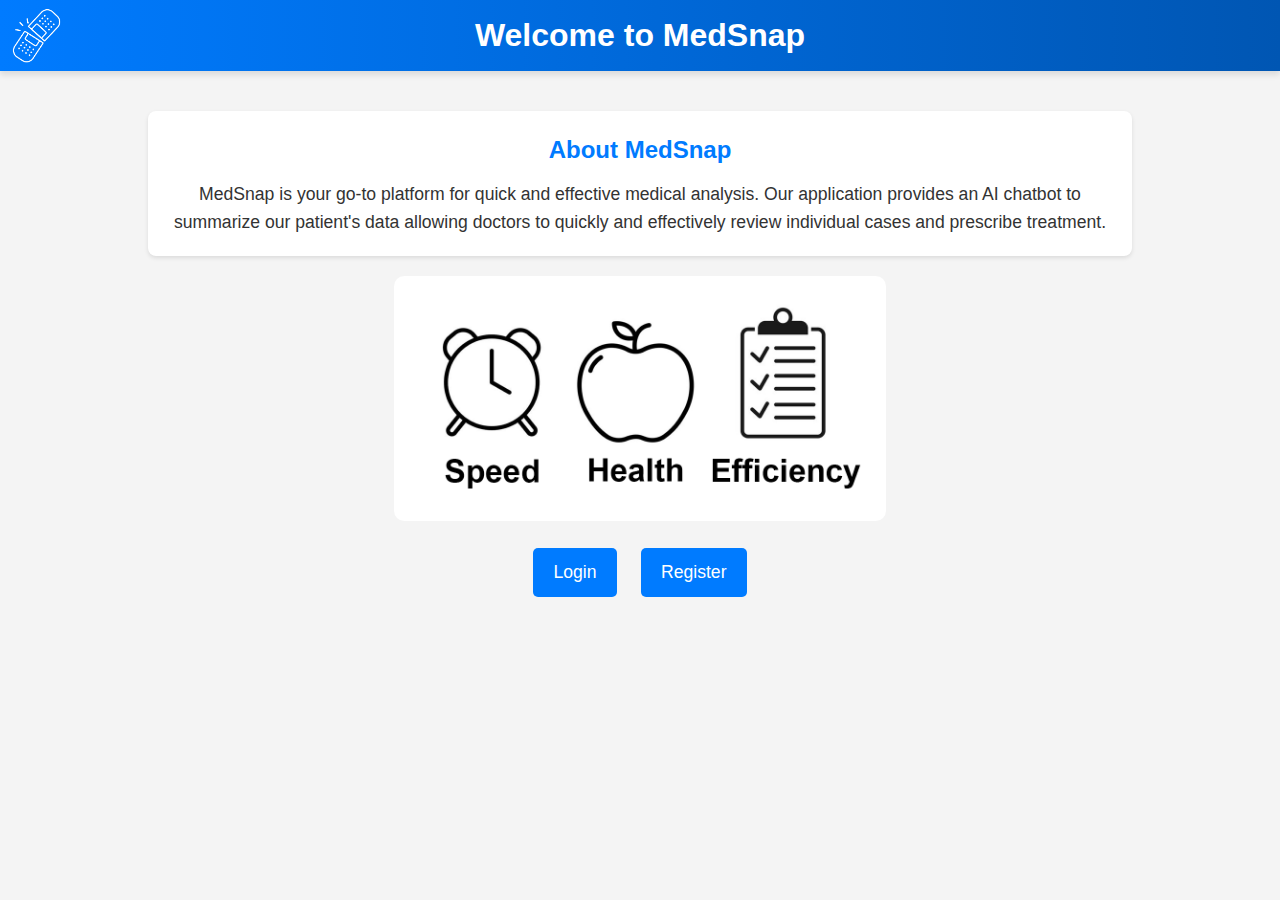
<file: frontend/home.html>
<!DOCTYPE html>
<html lang="en">
<head>
    <meta charset="UTF-8">
    <meta name="viewport" content="width=device-width, initial-scale=1.0">
    <title>MedSnap - Home</title>
    <link rel="stylesheet" href="css/home.css">
    <style>
        body {
            font-family: Arial, sans-serif;
            margin: 0;
            padding: 0;
            background-color: #f4f4f4;
            color: #333;
        }
        .container {
            width: 80%;
            margin: 0 auto;
            padding: 20px;
        }
        header {
            background-color: #007bff;
            color: #fff;
            padding: 10px 0;
            text-align: center;
            position: relative; /* Ensure header has relative positioning */
        }
        .image-container {
            text-align: center;
            margin: 20px 0;
        }
        .image-container img {
            max-width: 50%;
            height: auto;
            border-radius: 10px;
        }
        .description {
            text-align: center;
            margin: 20px 0;
        }
        .buttons {
            text-align: center;
            margin: 20px 0;
        }
        .buttons a {
            text-decoration: none;
            color: #fff;
            background-color: #007bff;
            padding: 10px 20px;
            border-radius: 5px;
            margin: 0 10px;
            display: inline-block;
            cursor: pointer; /* Change cursor to pointer */
        }
        .buttons a:hover {
            background-color: #0056b3;
        }

        header img {
            position: absolute;
            top: 0px;
            left: 0px;
            height: 70px; /* Adjust the height as needed */
        }

    </style>
    <link rel="icon" type="image/x-icon" href="assets/logo_black.ico">
</head>
<body>
    <header>
        <img src="assets/logo.png" alt="MedSnap Logo">
        <h1>Welcome to MedSnap</h1>
    </header>

    <div class="container">
        <div class="description">
            <h2>About MedSnap</h2>
            <p>MedSnap is your go-to platform for quick and effective medical analysis. Our application provides an AI chatbot to summarize our patient's data allowing doctors to quickly and effectively review individual cases and prescribe treatment.</p>
        </div>

        <div class="image-container">
            <img src="assets/homescreen.png" alt="Homescreen Banner">
        </div>

        <div class="buttons">
            <a href="#" onclick="navigateToLogin()">Login</a> 
            <a href="register.html">Register</a>
        </div>
    </div>
    <script>
        function navigateToLogin() {
            url = 'http://10.191.5.245:5000/sign_up/'
            fetch(url)
            .then(response => {
                return response.json()    
            })
            .then(data => {
                console.log(data);
            });
            
            window.location.href = 'login.html';
        }
    </script>
</body>
</html>
</file>
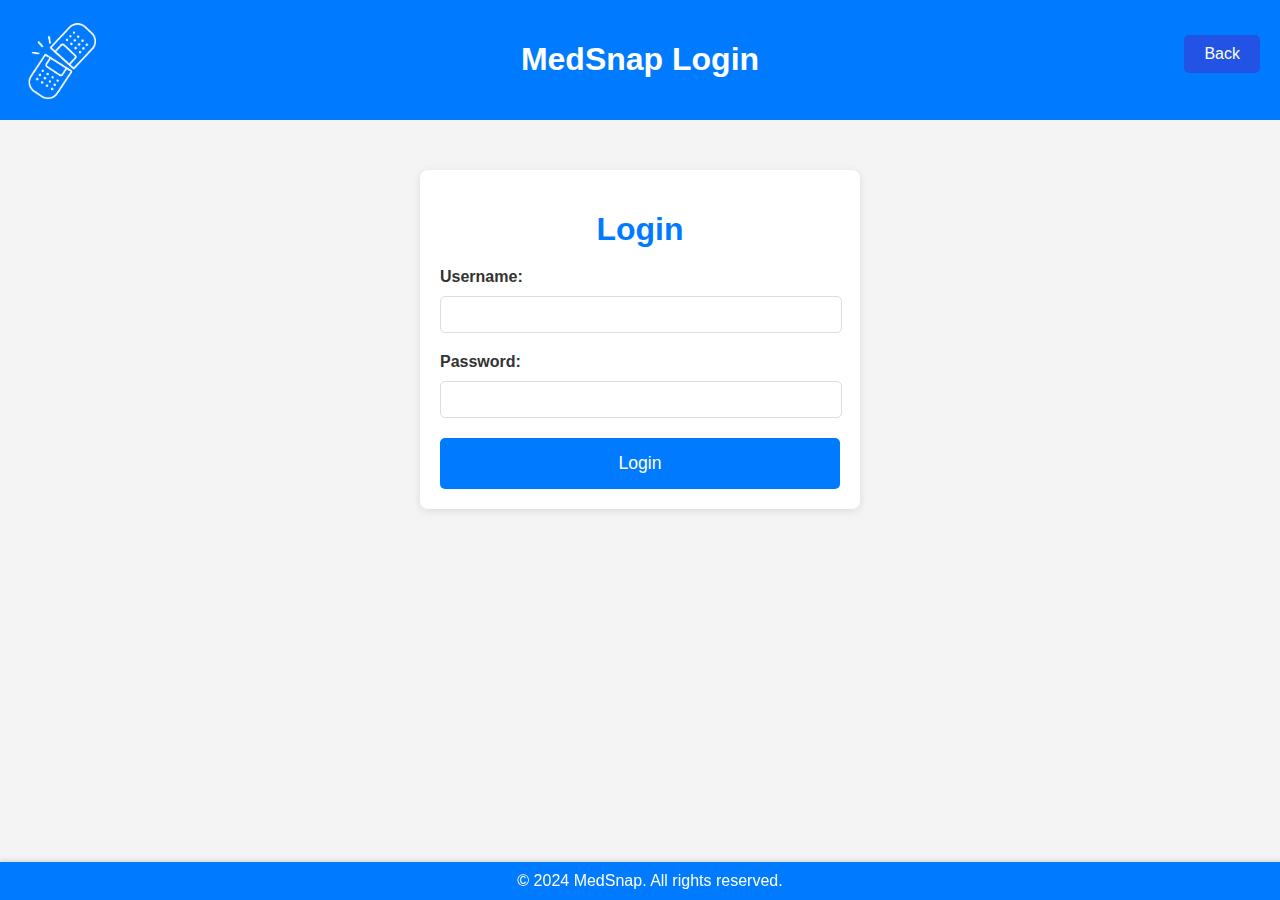
<file: frontend/login.html>
<!DOCTYPE html>
<html lang="en">
<head>
    <meta charset="UTF-8">
    <meta name="viewport" content="width=device-width, initial-scale=1.0">
    <title>MedSnap - Login</title>
    <style>
        /* Inline CSS for specific styling of the login page */

        body {
            background-color: #f4f4f4;
            font-family: Arial, sans-serif;
            margin: 0;
            padding: 0;
        }

        header {
            background-color: #007bff;
            color: #fff;
            padding: 20px;
            text-align: center;
        }

        .login-container {
            width: 100%;
            max-width: 400px;
            margin: 50px auto;
            padding: 20px;
            background: #fff;
            border-radius: 8px;
            box-shadow: 0 2px 8px rgba(0, 0, 0, 0.1);
        }

        .login-container h1 {
            margin-bottom: 20px;
            color: #007bff;
            text-align: center;
        }

        .login-container label {
            display: block;
            margin-bottom: 10px;
            font-weight: bold;
            color: #333;
        }

        .login-container input[type="username"],
        .login-container input[type="password"] {
            width: 95%;
            padding: 10px;
            margin-bottom: 20px;
            border: 1px solid #ddd;
            border-radius: 5px;
        }

        .login-container input[type="submit"] {
            width: 100%;
            padding: 15px;
            border: none;
            border-radius: 5px;
            background-color: #007bff;
            color: #fff;
            font-size: 1.1em;
            cursor: pointer;
            transition: background-color 0.3s;
        }

        .login-container input[type="submit"]:hover {
            background-color: #0056b3;
        }

        footer {
            text-align: center;
            padding: 10px;
            background-color: #007bff;
            color: #fff;
            position: fixed;
            bottom: 0;
            width: 100%;
            box-shadow: 0 -2px 4px rgba(0, 0, 0, 0.1);
        }

        footer p {
            margin: 0;
        }

        header img {
            position: absolute;
            top: 10px;
            left: 10px;
            height: 100px; /* Adjust the height as needed */
        }

        .logout-btn {
            position: absolute;
            top: 35px;
            background-color: #2253e5;
            color: white;
            border: none;
            padding: 10px 20px;
            border-radius: 5px;
            cursor: pointer;
            font-size: 16px;
            text-decoration: none; /* Remove underline from links */
            display: inline-block; /* Make the link behave like a button */
            text-align: center; /* Center text inside the link */
            right: 20px;
        }

        .logout-btn:hover {
            background-color: #1d46c2;
        }

    </style>
    <link rel="icon" type="image/x-icon" href="assets/logo_black.ico">
</head>
<body>
    <header>
        <img src="assets/logo.png" alt="MedSnap Logo">
        <h1>MedSnap Login</h1>
        <a href="home.html" class="logout-btn">Back</a>
    </header>

    <div class="login-container">
        <h1>Login</h1>
        <form id="loginForm">
            <label for="email">Username:</label>
            <input type="username" id="username" name="username" required>
            
            <label for="password">Password:</label>
            <input type="password" id="password" name="password" required>
            
            <input type="submit" value="Login">
        </form>
    </div>

    <footer>
        <p>&copy; 2024 MedSnap. All rights reserved.</p>
    </footer>

    <script>
        document.getElementById('loginForm').addEventListener('submit', async function(event) {
            event.preventDefault(); // Prevent the default form submission

            const username = document.getElementById('username').value;
            const password = document.getElementById('password').value;

            const url = 'http://127.0.0.1:5000/sign_in/' + username + '/' + password
            fetch(url)
            .then(response => {
                return response.json()    
            })
            .then(data => {
                console.log("hahahaha", data[0]);
                if (data[0] == 'SUCCESS') {
                    const url = 'http://127.0.0.1:5000/get_profile/' + username
                    fetch(url)
                    .then(response => {
                        return response.json()    
                    })
                    .then(data => {
                        profile = { first_name: data[0]["first_name"], last_name: data[0]["last_name"], gender: data[0]["gender"], age: data[0]["age"], allergies: data[0]["allergies"], medication: data[0]["medication"], username: data[0]["username"], password: data[0]["password"] };
                        localStorage.setItem('profile', JSON.stringify(profile));
                        console.log(profile)
                    });

                    sessionStorage.setItem('username', username)
                    window.location.href = 'index.html';
                } else {
                    // Handle login failure (you might want to notify the user)
                    alert('Login failed. Please check your email and password.');
                }
            });
        });
            
    </script>
</body>
</html>
</file>
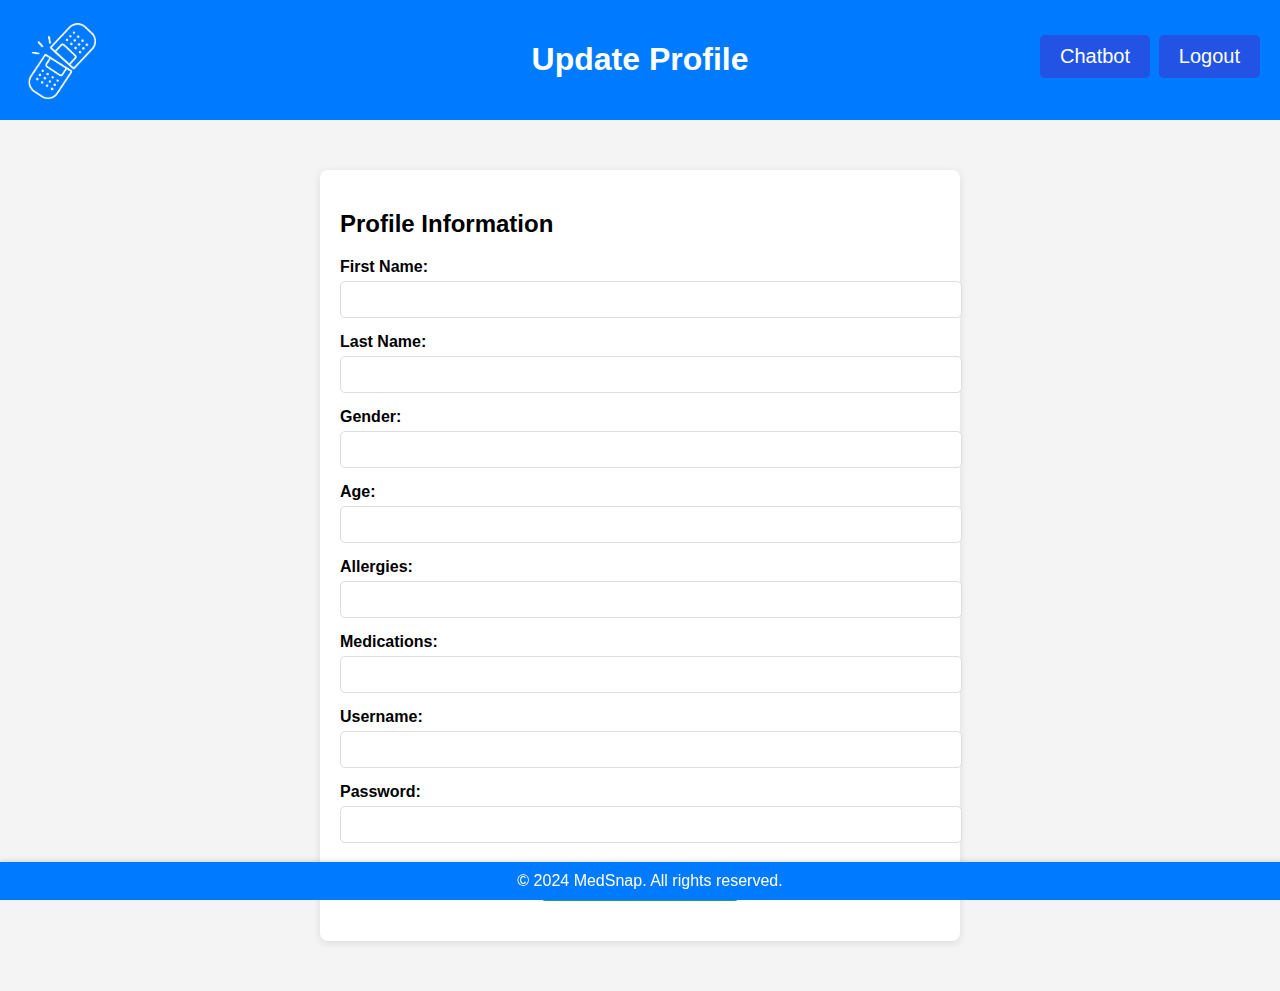
<file: frontend/profile.html>
<!DOCTYPE html>
<html lang="en">
<head>
    <meta charset="UTF-8">
    <meta name="viewport" content="width=device-width, initial-scale=1.0">
    <title>Update Profile</title>
    <!-- <link rel="stylesheet" href="styles.css"> -->
    <style>
        /* Inline CSS for specific styling of the registration page */
        .logout-btn,
        .chatbot-btn {
            position: absolute;
            top: 35px;
            background-color: #2253e5;
            color: white;
            border: none;
            padding: 10px 20px;
            border-radius: 5px;
            cursor: pointer;
            font-size: 20px;
            text-decoration: none; /* Remove underline from links */
            display: inline-block; /* Make the link behave like a button */
            text-align: center; /* Center text inside the link */
        }

        .logout-btn {
            right: 20px;
        }

        .logout-btn:hover {
            background-color: #1d46c2;
        }

        .chatbot-btn {
            right: 130px;
        }

        .chatbot-btn:hover {
            background-color: #1d46c2;
        }

        body {
            background-color: #f4f4f4;
            font-family: Arial, sans-serif;
            margin: 0;
            padding: 0;
        }

        header {
            background-color: #007bff;
            color: #fff;
            padding: 20px;
            text-align: center;
            position: relative; /* Ensure that absolute positioning works for child elements */
        }

        .container {
            width: 80%;
            max-width: 600px;
            margin: 50px auto;
            padding: 20px;
            background: #fff;
            border-radius: 8px;
            box-shadow: 0 2px 8px rgba(0, 0, 0, 0.1);
            position: relative; /* Ensure that button is positioned relative to this container */
        }

        footer {
            text-align: center;
            padding: 10px;
            background-color: #007bff;
            color: #fff;
            position: fixed;
            bottom: 0;
            width: 100%;
            box-shadow: 0 -2px 4px rgba(0, 0, 0, 0.1);
        }

        footer p {
            margin: 0;
        }

        header img {
            position: absolute;
            top: 10px;
            left: 10px;
            height: 100px; /* Adjust the height as needed */
        }

        .form-group {
            margin-bottom: 15px;
        }

        .form-group label {
            display: block;
            font-weight: bold;
            margin-bottom: 5px;
        }

        .form-group input {
            width: 100%;
            padding: 10px;
            border: 1px solid #ddd;
            border-radius: 5px;
        }

        .view-history-btn {
            display: block;
            width: 100%;
            max-width: 150px;
            margin: 20px auto;
            padding: 10px;
            background-color: #007bff;
            color: white;
            border: none;
            border-radius: 5px;
            cursor: pointer;
            font-size: 16px;
            text-align: center;
            text-decoration: none; /* Remove underline from link */
        }

        .update-profile-btn {
            display: block;
            width: 100%;
            max-width: 200px;
            margin: 20px auto;
            padding: 10px;
            background-color: #007bff;
            color: white;
            border: none;
            border-radius: 5px;
            cursor: pointer;
            font-size: 16px;
            text-align: center;
            text-decoration: none; /* Remove underline from link */
        }

        .view-history-btn:hover {
            background-color: #0056b3;
        }

        .update-profile-btn {
            background-color: #28a745;
        }

        .update-profile-btn:hover {
            background-color: #218838;
        }
    </style>
    <link rel="icon" type="image/x-icon" href="assets/logo_black.ico">
</head>
<body>
    <header>
        <img src="assets/logo.png" alt="MedSnap Logo">
        <h1>Update Profile</h1>
        <a href="home.html" class="logout-btn">Logout</a>
        <a href="index.html" class="chatbot-btn">Chatbot</a>
    </header>
    <div class="container">
        <h2>Profile Information</h2>
        <form id="profileForm" onsubmit="handleFormSubmit(event)">
            <div class="form-group">
                <label for="first name">First Name:</label>
                <input type="text" id="first_name" name="first name" value=""> <!-- Default value for example -->
            </div>
            <div class="form-group">
                <label for="last name">Last Name:</label>
                <input type="text" id="last_name" name="last name" value=""> <!-- Default value for example -->
            </div>
            <div class="form-group">
                <label for="gender">Gender:</label>
                <input type="text" id="gender" name="gender" value="">
            </div>
            <div class="form-group">
                <label for="age">Age:</label>
                <input type="text" id="age" name="age" value="">
            </div>
            <div class="form-group">
                <label for="allergies">Allergies:</label>
                <input type="text" id="allergies" name="allergies" value="">
            </div>
            <div class="form-group">
                <label for="medications">Medications:</label>
                <input type="text" id="medications" name="">
            </div>
            <div class="form-group">
                <label for="username">Username:</label>
                <input type="text" id="username" name="username" value="">
            </div>
            <div class="form-group">
                <label for="password">Password:</label>
                <input type="text" id="password" name="password" value="">
            </div>
            <button class="update-profile-btn" type="submit">Update Profile</button>
        </form>
        
        <script>
            document.addEventListener('DOMContentLoaded', function() {
                console.log(localStorage.getItem('profile'))
                console.log(JSON.parse(localStorage.getItem('profile')))


                profile = JSON.parse(localStorage.getItem('profile'))
                document.getElementById('first_name').value = profile.first_name;
                document.getElementById('last_name').value = profile.last_name;
                document.getElementById('gender').value = profile.gender;
                document.getElementById('age').value = profile.age;
                document.getElementById('allergies').value = profile.allergies;
                document.getElementById('medications').value = profile.medications;
                document.getElementById('username').value = profile.username;
                document.getElementById('password').value = profile.password;
            });
        </script>
        <script>
            function handleFormSubmit(event) {
                // Prevent the form from submitting the traditional way
                event.preventDefault();
        
                // Capture the form data
                const formData = {
                    first_name: document.getElementById('first_name').value,
                    last_name: document.getElementById('last_name').value,
                    gender: document.getElementById('gender').value,
                    age: document.getElementById('age').value,
                    allergies: document.getElementById('allergies').value,
                    medications: document.getElementById('medications').value,
                    username: document.getElementById('username').value,
                    password: document.getElementById('password').value
                };
        
                console.log('Form Data:', formData);
                console.log(JSON.stringify(formData));
        
                fetch('http://127.0.0.1:5000/edit_user/' + username["value"] + '/' + JSON.stringify(formData))
                .then((response) => {
                    const url = 'http://127.0.0.1:5000/get_profile/' + username["value"]
                    fetch(url)
                    .then(response => {
                        return response.json()    
                    })
                    .then(data => {
                        profile = { first_name: data[0]["first_name"], last_name: data[0]["last_name"], gender: data[0]["gender"], age: data[0]["age"], allergies: data[0]["allergies"], medication: data[0]["medication"], username: data[0]["username"], password: data[0]["password"] };
                        localStorage.setItem('profile', JSON.stringify(profile));
                    });
                })
                .catch((error) => {
                    console.error('Error:', error);
                });
        
                alert('Profile updated successfully!');
            }
        </script>
    </div>
    
    <footer>
        <p>&copy; 2024 MedSnap. All rights reserved.</p>
    </footer>

    <script>
    </script>
</body>
</html>
</file>
<file: frontend/css/home.css>
/* styles.css */

/* Basic Reset */
* {
    margin: 0;
    padding: 0;
    box-sizing: border-box;
}

/* Body Style */
body {
    font-family: 'Arial', sans-serif;
    background-color: #f4f4f4;
    color: #333;
    line-height: 1.6;
}

/* Container Style */
.container {
    max-width: 1200px;
    margin: 0 auto;
    padding: 20px;
}

/* Header Style */
header {
    background: linear-gradient(90deg, #007bff, #0056b3);
    color: #fff;
    padding: 20px 0;
    text-align: center;
    box-shadow: 0 4px 6px rgba(0, 0, 0, 0.1);
}

/* Description Section */
.description {
    background: #fff;
    padding: 20px;
    margin: 20px 0;
    border-radius: 8px;
    box-shadow: 0 2px 4px rgba(0, 0, 0, 0.1);
}

.description h2 {
    margin-bottom: 10px;
    color: #007bff;
}

.description p {
    font-size: 1.1em;
    line-height: 1.6;
}

/* Button Styles */
.buttons {
    text-align: center;
    margin: 20px 0;
}

.buttons a {
    display: inline-block;
    text-decoration: none;
    color: #fff;
    background-color: #007bff;
    padding: 15px 25px;
    border-radius: 5px;
    margin: 0 10px;
    font-size: 1.1em;
    transition: background-color 0.3s, transform 0.3s;
}

.buttons a:hover {
    background-color: #0056b3;
    transform: translateY(-2px);
}

.buttons a:active {
    background-color: #004080;
    transform: translateY(0);
}

/* Responsive Design */
@media (max-width: 768px) {
    .buttons a {
        display: block;
        width: calc(100% - 40px);
        margin: 10px auto;
    }
}
</file>
